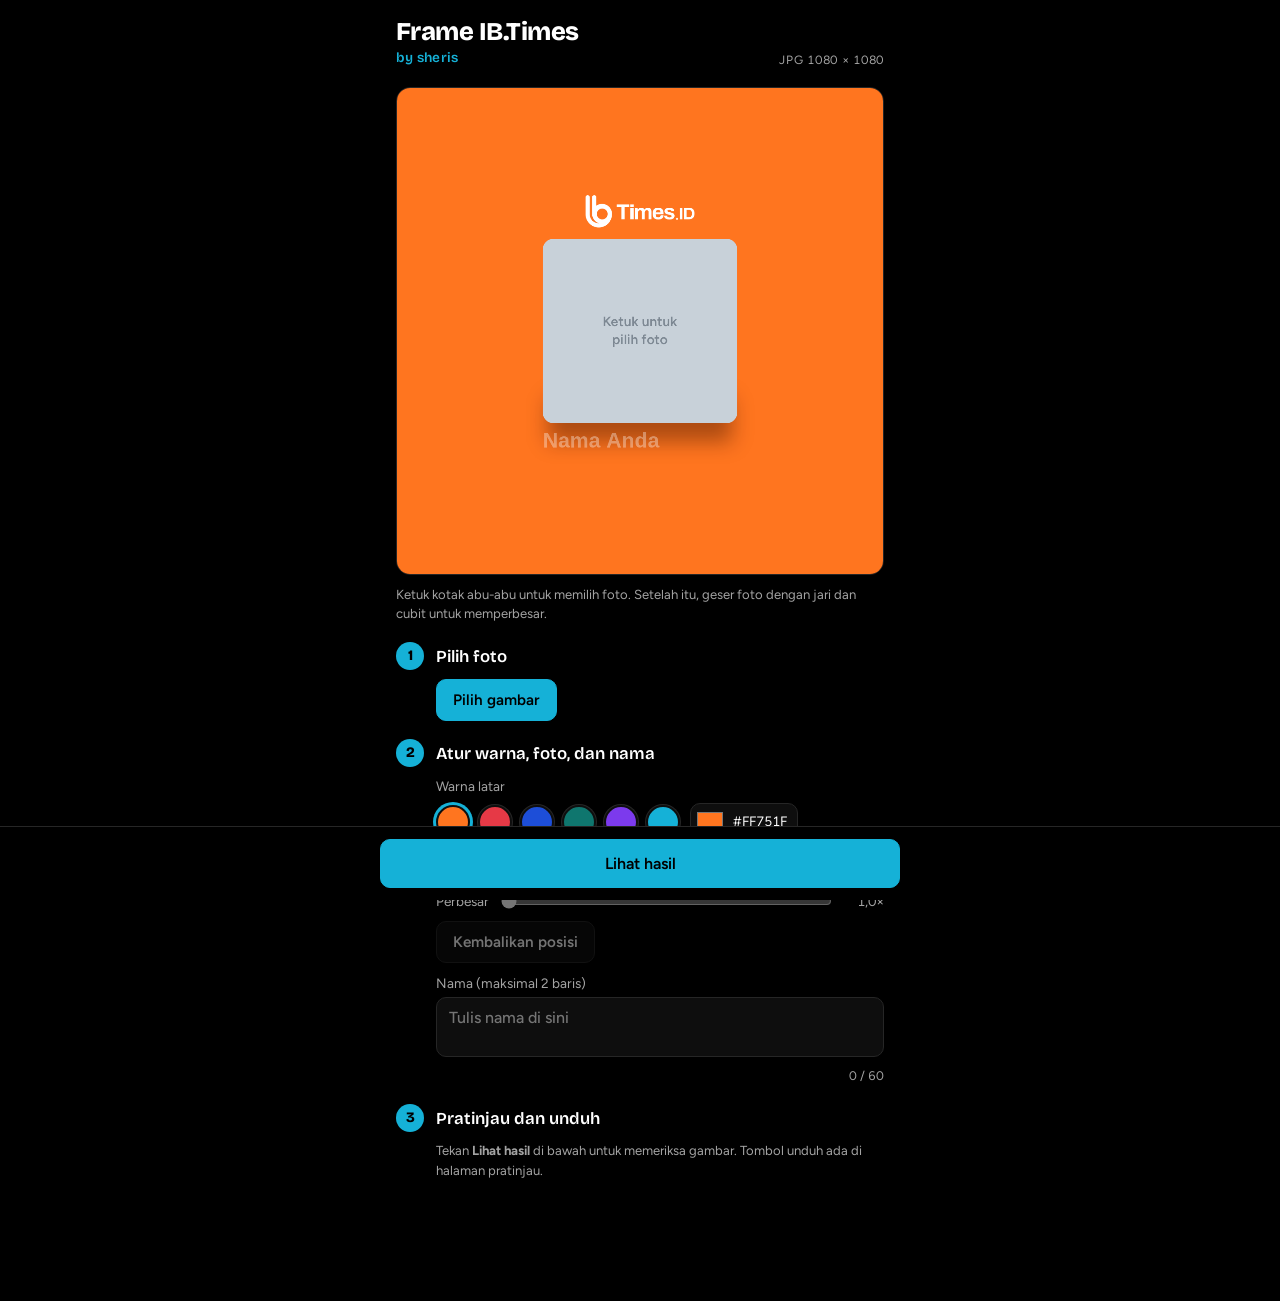
<file: index.html>
<!doctype html>
<html lang="id">
<head>
<meta charset="utf-8">
<meta http-equiv="refresh" content="0; url=editor-foto/">
<title>Frame IB.Times</title>
</head>
<body>
<p>Membuka editor... Kalau tidak berpindah otomatis, <a href="editor-foto/">klik di sini</a>.</p>
</body>
</html>
</file>
